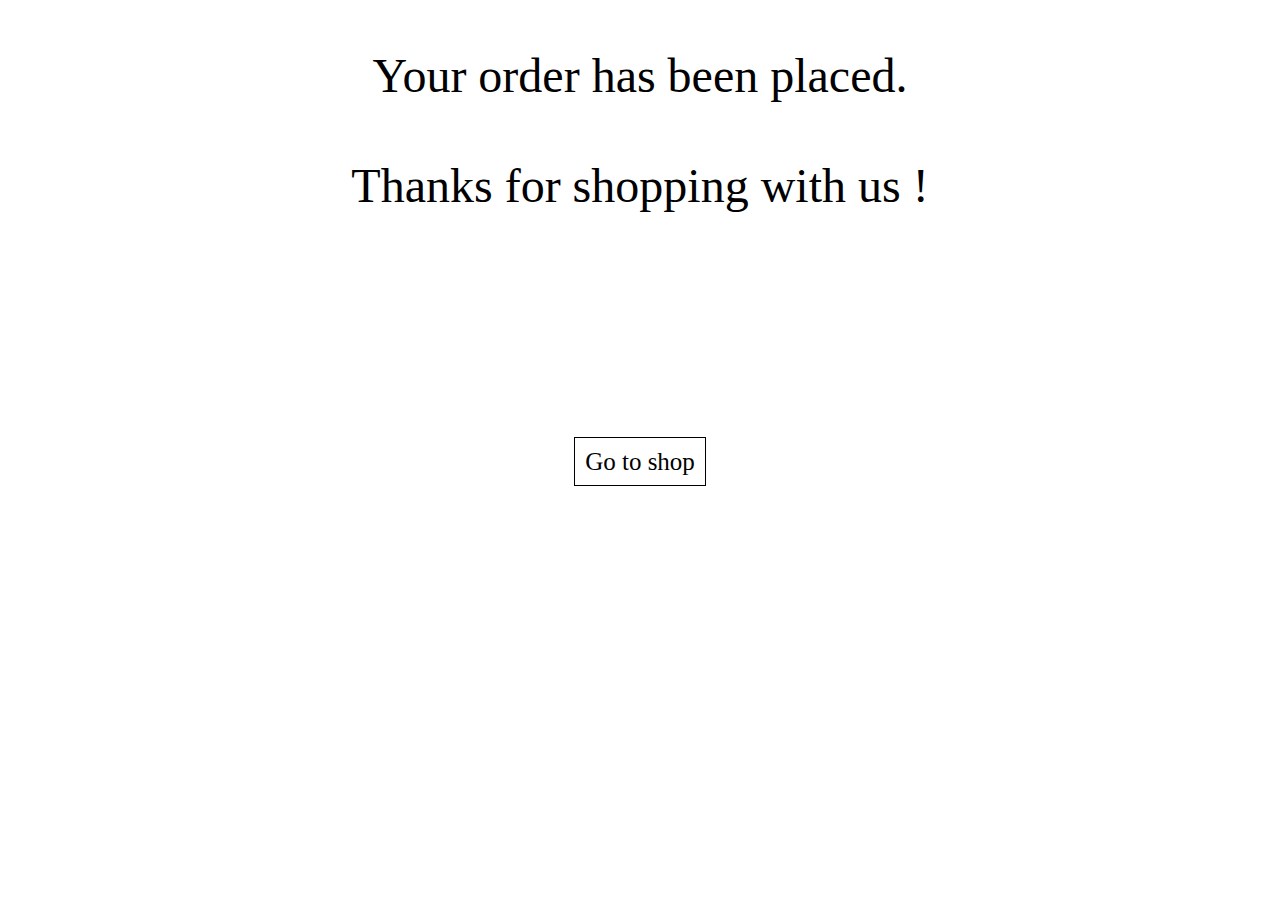
<file: buy.html>
<!DOCTYPE html>
<html>
<head>
	<title>buy</title>
	<style type="text/css">
		
#buynow
{
	font-size: 25px;
	color: black;
	border: 1px solid black;
	text-decoration: none;
	padding: 10px;
	background-color: transparent;
	transition: 0.2s ease;
}
#buynow:hover
{

	font-size: 26px;
	border: 3px solid black;
	background-color: black;
	color: #fff;
}


	</style>
</head>
<body>
<font face="Century Gothic" size="40px">	
<p align="center">Your order has been placed.<br><br>Thanks for shopping with us !
<br><br><br><br>
<center>
<a href="startshopping.html" id="buynow">Go to shop</a>
</center>
</p>

</font>
</body>
</html>
</file>
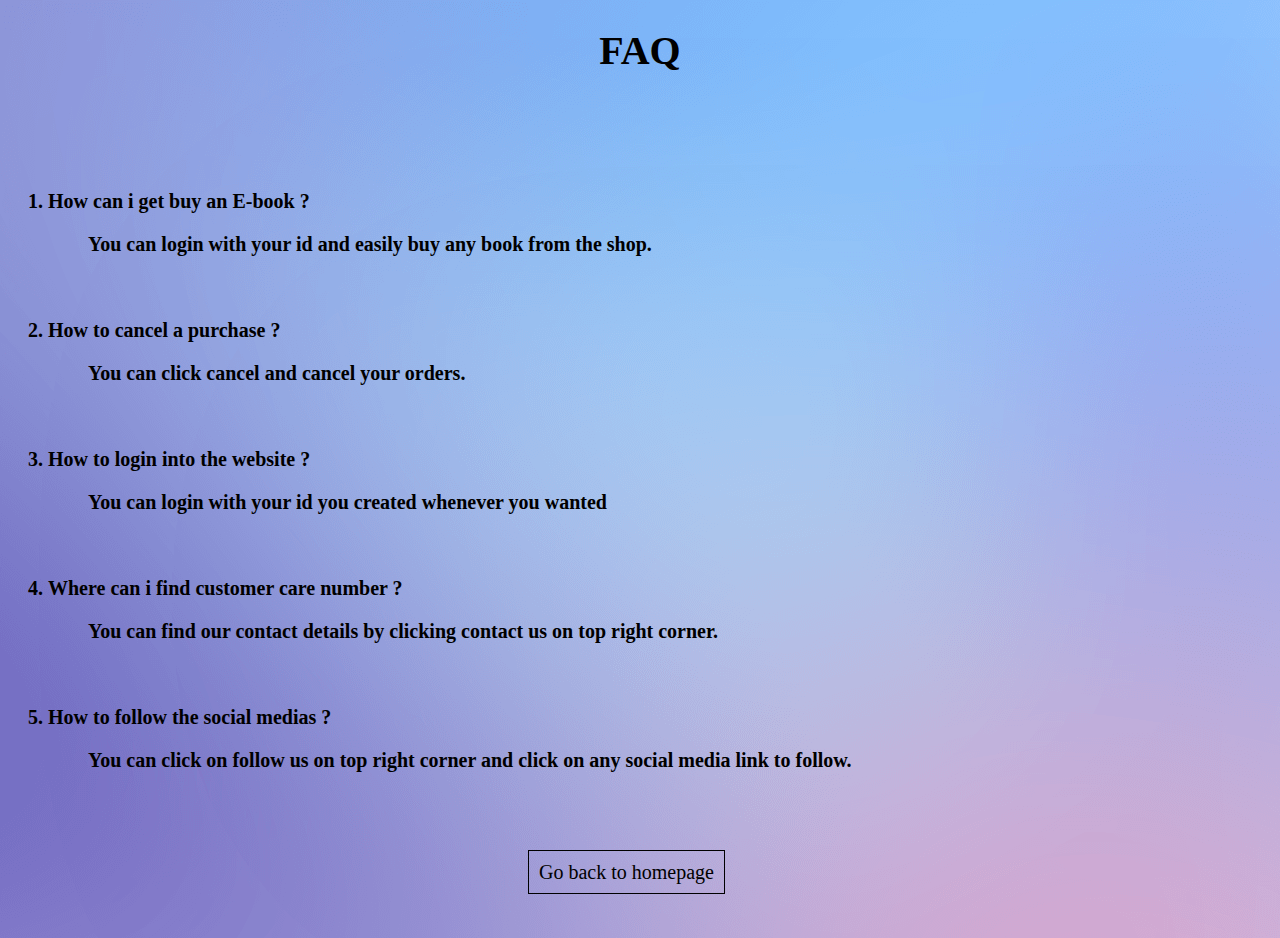
<file: faq.html>
<!DOCTYPE html>
<html>
<head>
	<title>FAQ</title>
	<style type="text/css">
		
		body{
			font-family: Century Gothic;
			background:url(bg.png);
			font-size: 20px;
		}
		.ans
		{
			list-style-type: none;
		}
		#links
		{
			text-decoration: none;
			border: 1px solid black;
			padding: 10px;
			color: black;
			margin-left: 520px;
			transition: 0.3s ease;
		}
		#links:hover
		{
			background-color: black;
			color: white;
			border: 1px white solid;
		}


	</style>
</head>
<body>

<h1 align="center">FAQ</h1>

<br><br><br>
	<b>
	<ol type="1" >

	<li><p>How can i get buy an E-book ?</p></li>
		<ul class="ans">
			<li><p>You can login with your id and easily buy any book from the shop.</p></li>
		</ul>
<br>
	<li><p>How to cancel a purchase ?</p></li>
		<ul class="ans">
			<li><p>You can click cancel and cancel your orders.</p></li>
		</ul>
<br>

	<li><p>How to login into the website ?</p></li>
		<ul class="ans">
			<li><p>You can login with your id you created whenever you wanted</p></li>
		</ul>

<br>
	<li><p>Where can i find customer care number ?</p></li>
		<ul class="ans">
			<li><p>You can find our contact details by clicking contact us on top right corner.</p></li>
		</ul>

<br>
	<li><p>How to follow the social medias ?</p></li>
		<ul class="ans">
			<li><p>You can click on follow us on top right corner and click on any social media link to follow.</p></li>
		</ul>

</ol>
</b>

<br><br> <br>
<a href="main.html" id="links">Go back to homepage</a>
<br><br><br>
</body>
</html>
</file>
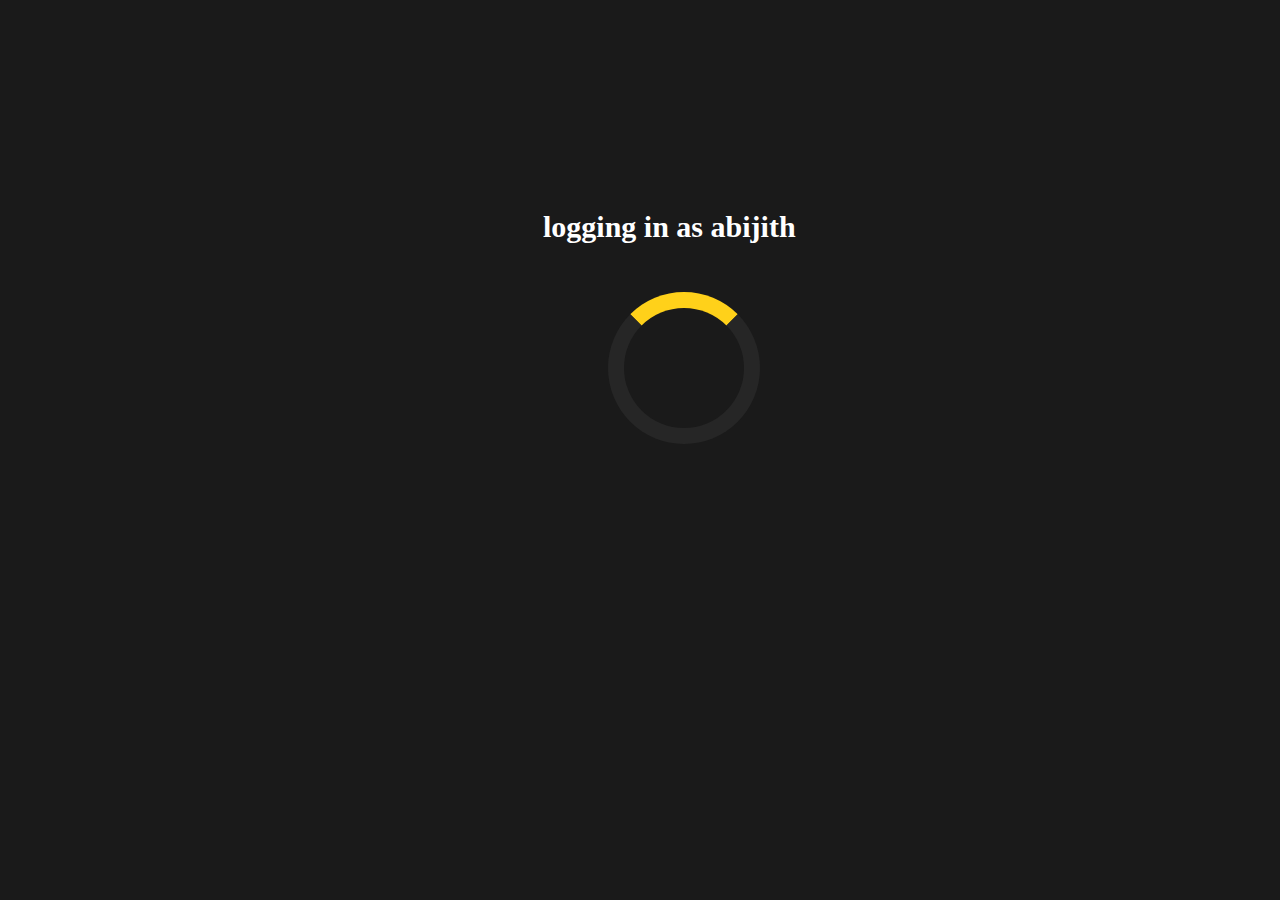
<file: loading.html>
<!DOCTYPE html>
<html>
   <head>
    <script src="login.js"></script> 
      <title>HTML Meta Tag</title>
      <meta http-equiv = "refresh" content = "3; url = startshopping.html" />
    <style type="text/css">
      
body
{
  background-color:#1a1a1a;
}

*{
  font-family: Century Gothic;
  color: #fff;
  font-weight: bold;
}

#para
{

  margin-top: 210px;
  margin-left: 535px;
  font-size: 30px;

}

.loader {
  border: 16px solid #262626; 
  border-top: 16px solid #ffd11a; 
  border-radius: 50%;
  width: 120px;
  height: 120px;
  margin-top: 0px;
  margin-left: 600px;
  animation: spin 2s linear infinite;
}

@keyframes spin {
  0% { transform: rotate(0deg); }
  100% { transform: rotate(360deg); }
}

    </style>
   </head>
   <body onload="load()">

   <div id="rot">
    <p id="para"></p><br>
  <div class="loader"></div>
   </div></body>
</html>
</file>
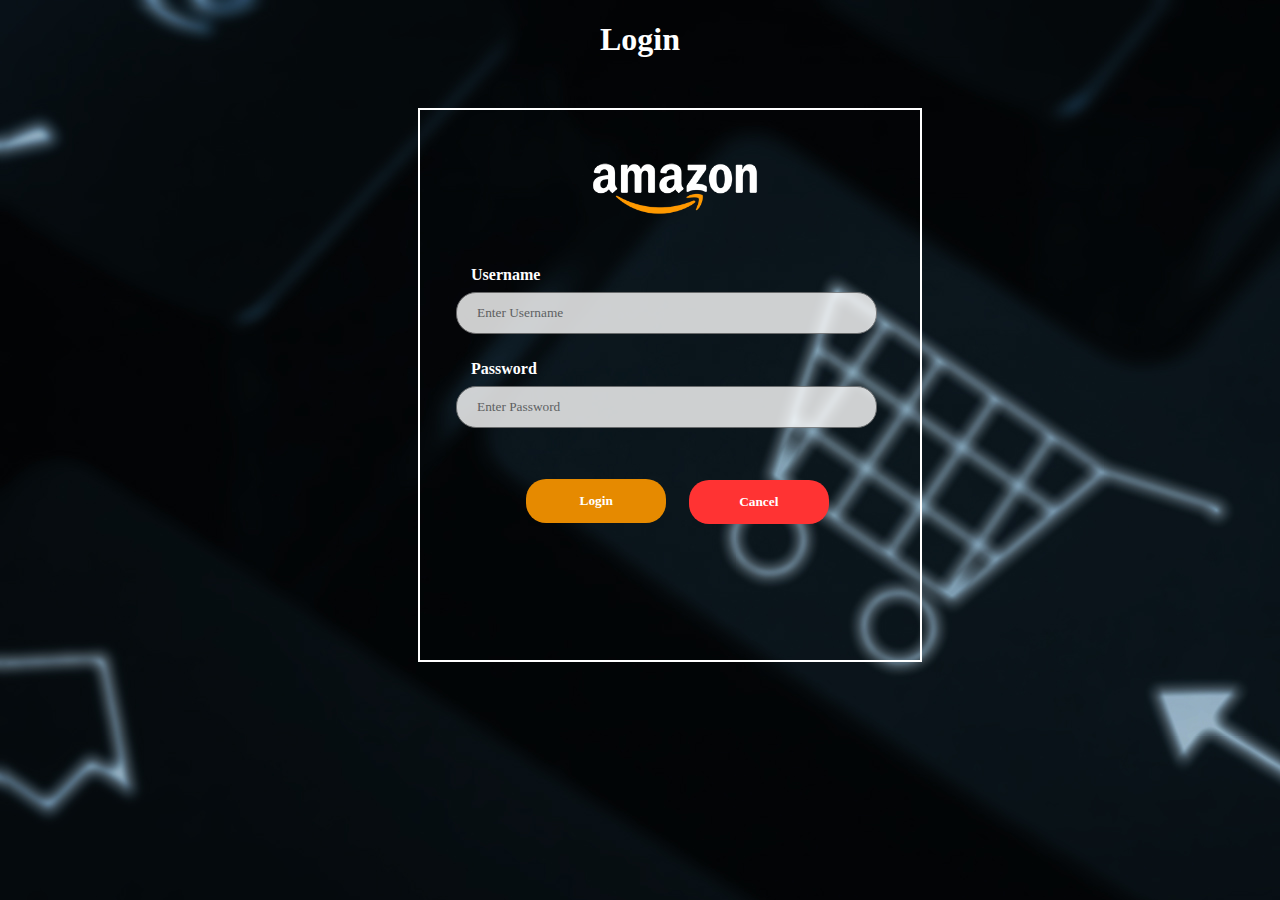
<file: login.html>
<!DOCTYPE html>
<html>
<head>
<style>
*
{
  font-family: Century Gothic ;
}
body
{

  background-image: url("bg.jpg");
  color: #fff;
}

#box
{
  background-color: transparent;
  margin-left: 410px; 
  margin-top: 50px;
  width: 500px;
  height: 550px;
  border: 2px solid #fff;
  border-radius: 0px;
 

}


.loginname
{
  opacity: 0.8;
  width: 90%;
  padding: 12px 20px;
  margin: 8px;
  margin-left: 20px;
  display: inline-block;
  box-sizing: border-box;
  border: 0.3px solid #808080;
  border-radius: 20px;
  transition:0.8s ease;

  
}
.loginname:hover
{
	opacity: 1;
}


#loginbut {
  background-color:#e68a00;
  color: white;
  padding: 14px 20px;
  margin-top: 25px;
  margin-left: 90px;
  border: 0px solid #1f7a1f;
  cursor: pointer;
  width: 30%;
  border-radius: 20px;
  transition: 0.5s ease;
}


#loginbut:hover {
  background-color:#ffcc00;
  font-style: bold;
}

#cancelbtn {

  color: white;
  padding: 14px 20px;
  border: 0px solid #f44336;
  cursor: pointer;
  border-radius: 20px;
  transition: 0.5s ease;
  float: right;
  width: 30%;
  margin-top:-95px;
  margin-right: 75px;
  background-color: #ff3333;
}

#cancelbtn:hover
{
  background-color: #ff0000;
}
.imgcontainer {
  
  margin-top: 20px;
  margin-left: 200px;
  height: 100px;

}

.avatar {
  width: 300px;
  margin-left: -95px;
}

.container {
  padding: 16px;
  margin-top: 20px;
}

.psw {
  float: right;
  padding-top: 16px;

}
.lbl
{
  margin-left: 35px;
}
</style>
</head>
<body>
  <h1 align="center">Login</h1>
<div id="box">

<form action="startshopping.html" name="myform" onsubmit="return login()">
  <div class="imgcontainer">
    <img src="logo.png" class="avatar">
  </div>

  <div class="container">
    <label class="lbl"><b>Username</b></label>
    <input class="loginname" type="text" placeholder="Enter Username" name="uname" required>
<br><br>
    <label class="lbl"><b>Password</b></label>
    <input class="loginname" type="password" placeholder="Enter Password" name="psw" required>
        <br><br>
    <button id="loginbut" type="submit" ><b>Login</b></button>
   
  </div>

  <div class="container" >
   <a href="index.html"><button type="button" id="cancelbtn" onclick="cancel()"><b>Cancel</b></button></a>
  </div>
</form>
</div>

<script type="text/javascript">
  function login()
  {
  var x=document.forms["myform"]["uname"].value;
  if(x=="talha"||x=="abijith")
  {
    return true;
  }
  else
  {
    alert("Wrong username or password");
    return false;
  }

  }

  function cancel()
  {
    alert("Do you want to go back to homepage?")
    return true;
  }


</script>
</body>
</html>
</file>
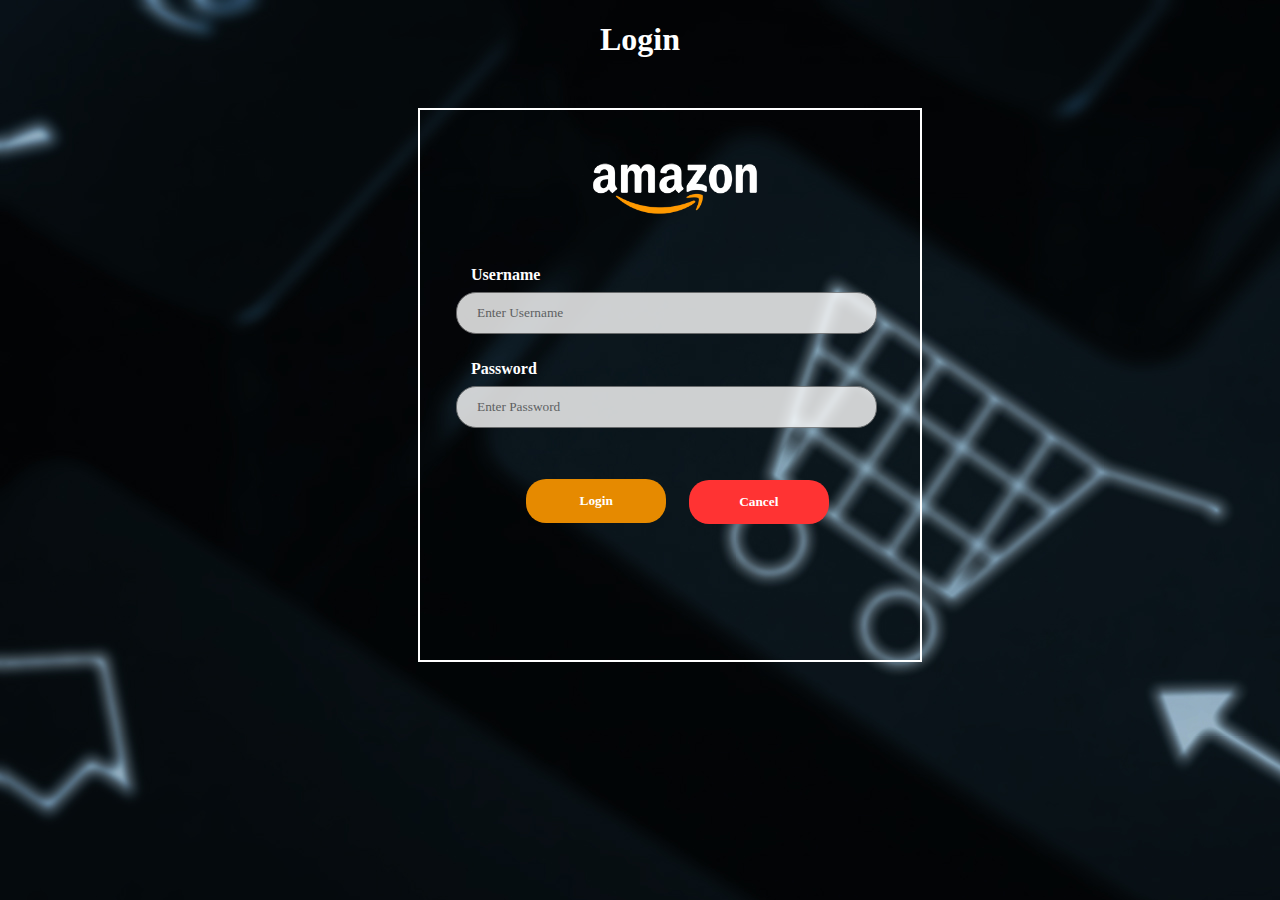
<file: login2.html>
<!DOCTYPE html>
<html>
<head>
  <script src="login.js"></script>
<style>
*
{
  font-family: Century Gothic ;
}
body
{

  background-image: url("bg.jpg");
  color: #fff;
}

#box
{
  background-color: transparent;
  margin-left: 410px; 
  margin-top: 50px;
  width: 500px;
  height: 550px;
  border: 2px solid #fff;
  border-radius: 0px;
 

}


.loginname
{
  opacity: 0.8;
  width: 90%;
  padding: 12px 20px;
  margin: 8px;
  margin-left: 20px;
  display: inline-block;
  box-sizing: border-box;
  border: 0.3px solid #808080;
  border-radius: 20px;
  transition:0.8s ease;

  
}
.loginname:hover
{
	opacity: 1;
}


#loginbut {
  background-color:#e68a00;
  color: white;
  padding: 14px 20px;
  margin-top: 25px;
  margin-left: 90px;
  border: 0px solid #1f7a1f;
  cursor: pointer;
  width: 30%;
  border-radius: 20px;
  transition: 0.5s ease;
}


#loginbut:hover {
  background-color:#ffcc00;
  font-style: bold;
}

#cancelbtn {

  color: white;
  padding: 14px 20px;
  border: 0px solid #f44336;
  cursor: pointer;
  border-radius: 20px;
  transition: 0.5s ease;
  float: right;
  width: 30%;
  margin-top:-95px;
  margin-right: 75px;
  background-color: #ff3333;
}

#cancelbtn:hover
{
  background-color: #ff0000;
}
.imgcontainer {
  
  margin-top: 20px;
  margin-left: 200px;
  height: 100px;

}

.avatar {
  width: 300px;
  margin-left: -95px;
}

.container {
  padding: 16px;
  margin-top: 20px;
}

.psw {
  float: right;
  padding-top: 16px;

}
.lbl
{
  margin-left: 35px;
}


</style>
</head>
<body>
  <h1 align="center">Login</h1>
<div id="box">

<form action="loading.html" name="myform" onsubmit="return login()">
  <div class="imgcontainer">
    <img src="logo.png" class="avatar">
  </div>

  <div class="container">
    <label class="lbl"><b>Username</b></label>
    <input class="loginname" type="text" placeholder="Enter Username" name="uname" required>
<br><br>
    <label class="lbl"><b>Password</b></label>
    <input class="loginname" type="password" placeholder="Enter Password" name="psw" required>
        <br><br>
    <button id="loginbut" type="submit" ><b>Login</b></button>
   
  </div>

  <div class="container" >
   <a href="index.html"><button type="button" id="cancelbtn" onclick="cancel()"><b>Cancel</b></button></a>
  </div>


</form>
</div>

</body>
</html>
</file>
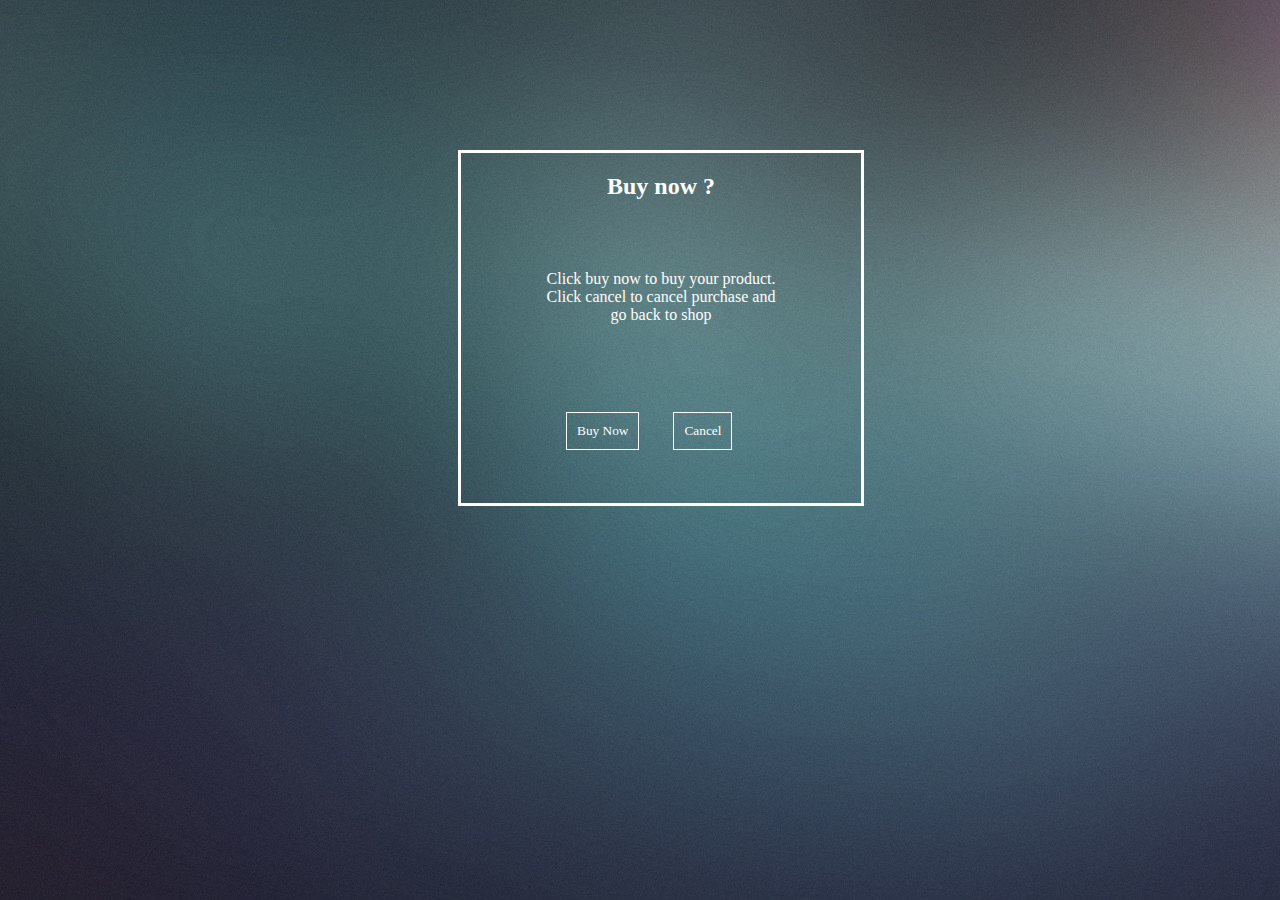
<file: products.html>
<!DOCTYPE html>
<html>
<head>
	<title>products</title>
<Link rel="stylesheet" href="products.css">
</head>
<body>

<div id="sec">
<h2 id="heading">Buy now ?</h2>

<p class="para">Click buy now to buy your product.<br>Click cancel to cancel purchase and <br>go back to shop</p>

<br><br><br><br>

<a href="buy.html"><input id="buynow" type="button" value="Buy Now" onclick="return buy()"></a>
<a href="startshopping.html"><input id="cancel" type="submit" value="Cancel"></a>

</div>
<script type="text/javascript">
	function buy()
	{
		alert("Are you sure u wanted to purchase this item ?");
		return true;
	}
</script>
</body>
</html>
</file>
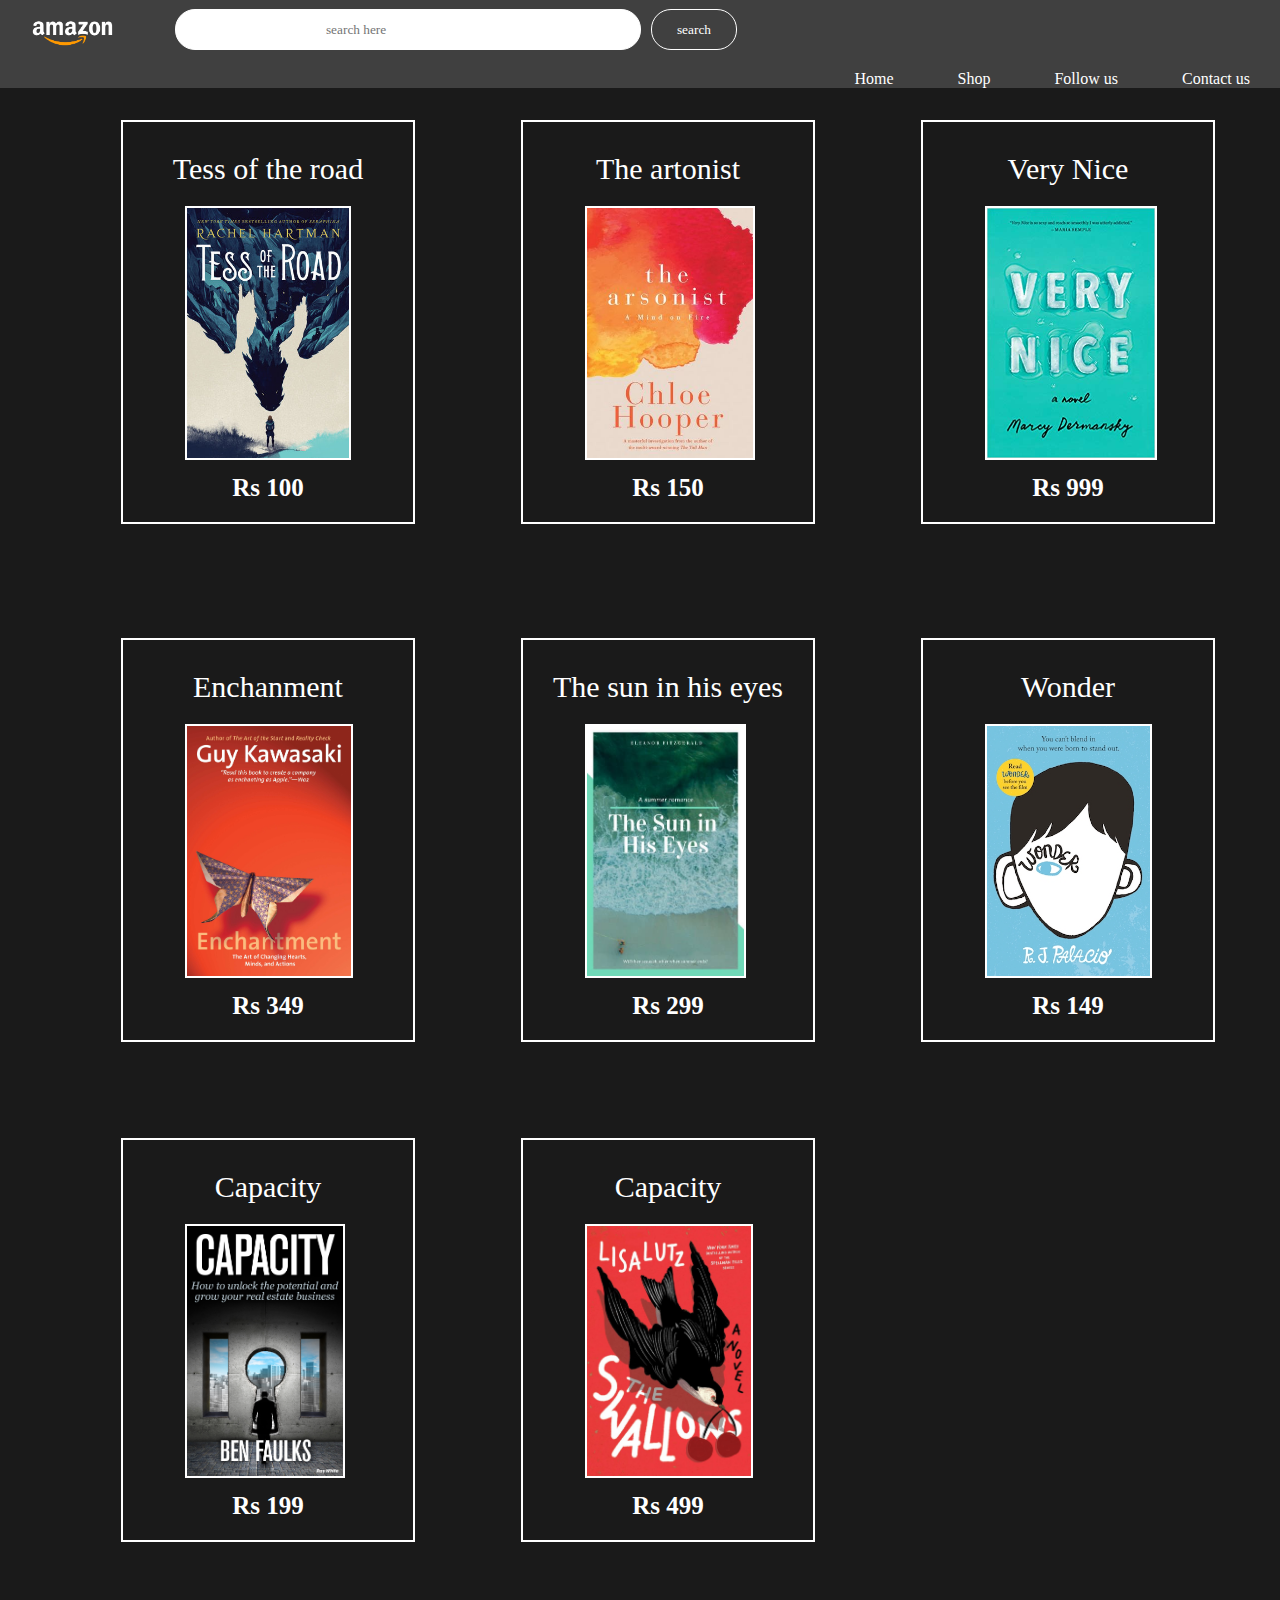
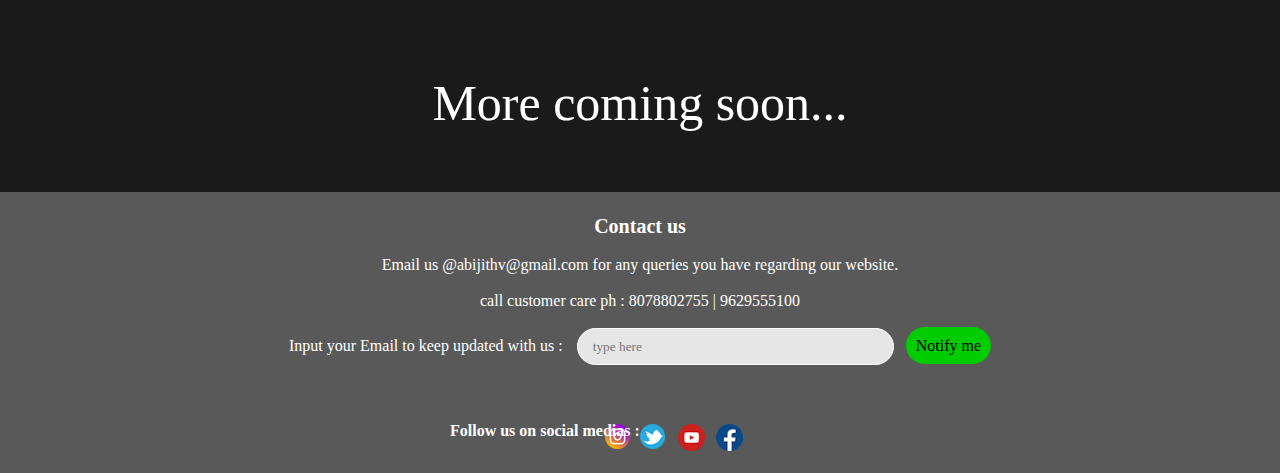
<file: startshopping.html>
<!DOCTYPE html>
<html>
<head>
	<link rel="stylesheet" type="text/css" href="startshopping.css">
	<title>start shopping</title>
	
</head>
<body>
	<form name="myform">
	<div class="list clearfix">
		<img src="logo.png">
		<input id="search" type="input" name="searchbar" placeholder="search here">
		<input id="button" type="button" name="searchbtn" value="search" >

		<ul id="nav">
			<li><a class="links" href="index.html">Home</a></li>
			
			<li><a class="links" href="#">Shop</a></li>
			<li><a class="links" href="#follow">Follow us</a></li>
			<li><a class="links" href="#contacts">Contact us</a></li>
		</ul>
	</div>
</form>
	
<a class="products" href="products.html" >
	<div id="items">		
	<p class="para">Tess of the road<br><img class="book" src="2.jpg"></p>
	<br>
	<p class="price"><b>Rs 100</b></p>

	</div>
</a>

<a class="products" href="products.html">
<div id="itemss">		
	<p class="para">The artonist <br><img class="book" src="4.jpg"></p>
	<br>
	<p class="price"><b>Rs 150</b></p>
	</div>
</a>

<a class="products" href="products.html" >
<div id="itemsss">		
	<p class="para">Very Nice <br><img class="book" src="3.jpg"></p>
	<br>
	<p class="price"><b>Rs 999</b></p>
	</div>
</a>

<br>

<a class="products" href="products.html" >
<div id="itemssss">		
	<p class="para">Enchanment <br><img class="book" src="5.jpg"></p>
	<br>
	<p class="price"><b>Rs 349</b></p>
	</div>
</a>

<a class="products" href="products.html" >
<div id="itemsssss">		
	<p class="para">The sun in his eyes <br><img class="book" src="6.jpg"></p>
	<br>
	<p class="price"><b>Rs 299</b></p>
	</div>
</a>


<a class="products" href="products.html" >
<div id="itemssssss">		
	<p class="para">Wonder <br><img class="book" src="7.jpg"></p>
	<br>
	<p class="price"><b>Rs 149</b></p>
	</div>
</a>


<a class="products" href="products.html" >
<div id="items1">		
	<p class="para">Capacity <br><img class="book" src="8.jpg"></p>
	<br>
	<p class="price"><b>Rs 199</b></p>
	</div>
</a>



<a class="products" href="products.html" >
<div id="items2">		
	<p class="para">Capacity <br><img class="book" src="9.jpg"></p>
	<br>
	<p class="price"><b>Rs 499</b></p>
	</div>
</a>

<br><br>

<div>
	<p id="comingsoon">More coming soon...</p>
</div>

<a name="contacts"></a>
<div id="contactus">
	<a name="contactus"></a>

	<p id="contact"><br><b>Contact us</b></p><br>
	<p id="contactdetails">Email us <font class="blue">@abijithv@gmail.com</font> for any queries you have regarding our website.<br><br>call customer care ph :<font class="blue"> 8078802755 | 9629555100</font></p>
	<br>
<form>
	
	Input your Email to keep updated with us :  <input id="mail" type="text" name="email" placeholder="type here" class="giveemail">
	<a id="subbutton" href="thanks.html"><font id="notify"> Notify me</font></a>
</form>

<br><br><br>


	<a name="follow"></a>
<p id="follow"><b>Follow us on social medias :
</b></p>
<a href="http:\\www.instagram.com" target="_blank"><img id="ig" src="iglogo.png"></a>
<a href="http:\\www.twitter.com" target="_blank"><img id="twitter" src="twitterlogo.png"></a>
<a href="http:\\www.youtube.com" target="_blank"><img id="yt" src="ytlogo.png"></a>
<a href="http:\\www.facebook.com" target="_blank"><img id="fb" src="fblogo1.png"></a>
</b>
</p>

<br><br><br>

</div>
</body>
</html>
</file>
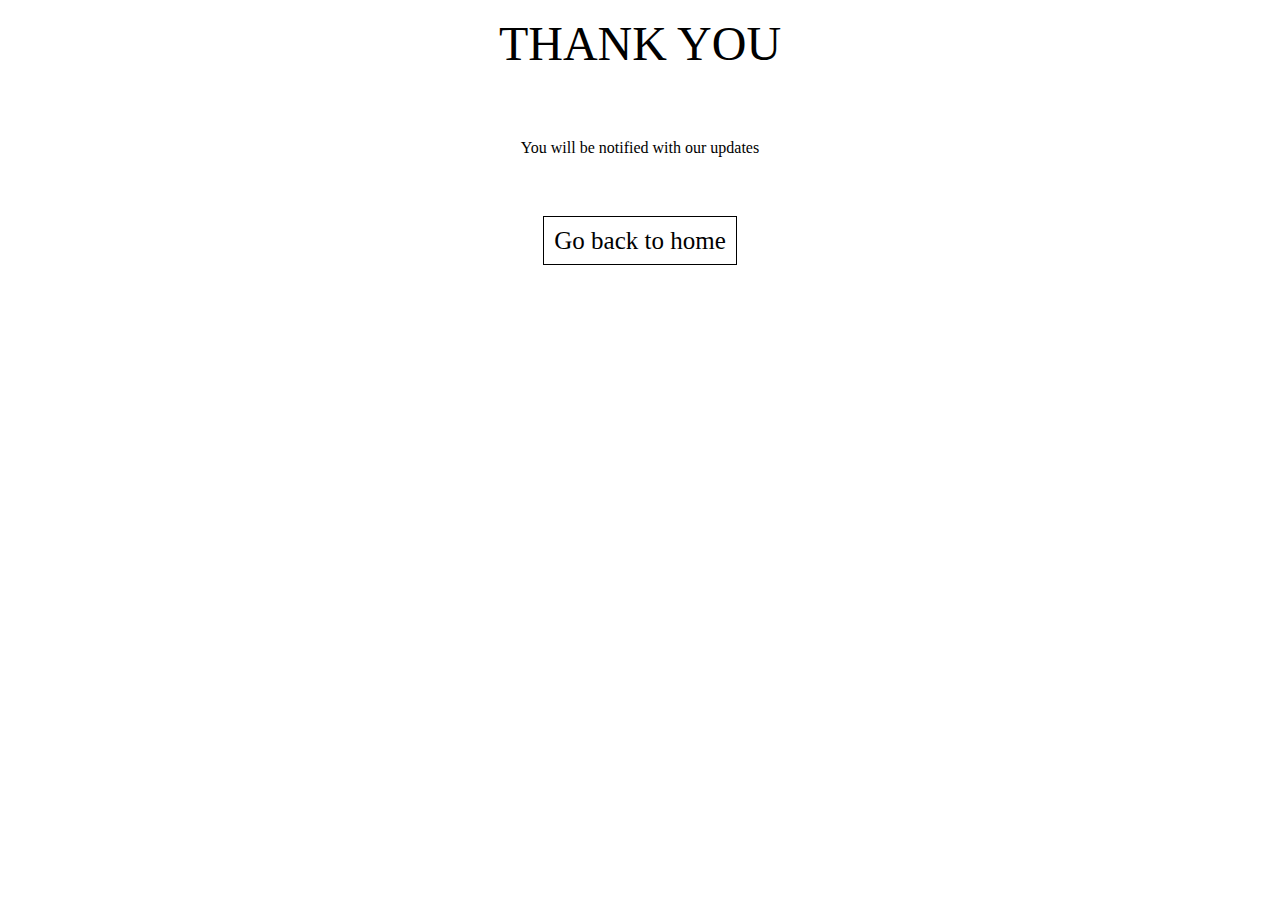
<file: thanks.html>
<!DOCTYPE html>
<html>
<head>
	<title>thanks</title>
	<style type="text/css">
		
#buynow
{
	font-size: 25px;
	color: black;
	border: 1px solid black;
	text-decoration: none;
	padding: 10px;
	background-color: transparent;
	transition: 0.2s ease;
}
#buynow:hover
{

	font-size: 26px;
	border: 3px solid black;
	background-color: black;
	color: #fff;
}

	</style>
</head>
<body>
	<font face="Century Gothic">
<p align="center"><font size="30px">THANK YOU </font></p>
<br><br>
<p align="center">You will be notified with our updates</p>
<br><br><br>
<center><a href="main.html" id="buynow">Go back to home</a></center>
</body>
</html>
</file>
<file: products.css>
*
{
	font-family:Century Gothic;
	color: #fff;
}
body
{
	background:url(bg1.jpg);
}
#sec
{
	
	margin-left: 450px;
	border: 3px solid #fff;
	width: 400px;
	height: 350px;
	margin-top: 150px;
}

.para
{
	text-align: center;
	margin-top: 70px;
}

#heading
{
	text-align: center;
}
#buynow
{
	border: 1px solid #fff;
	text-decoration: none;
	padding: 10px;
	margin-left:105px;
	background-color: transparent;
	transition: 0.2s ease;
}
#buynow:hover
{

	border: 1px solid white;
	background-color: white;
	color: black;
}


#cancel
{
	border: 1px solid #fff;
	text-decoration: none;
	padding: 10px;
	margin-left:30px;
	background-color: transparent;
	transition: 0.2s ease;
}
#cancel:hover
{
	border: 1px solid white;
	background-color: white;
	color: black;
}

.links
{
	list-style-type: none;
}

.linkss
{
	display: inline-block;
}
</file>
<file: startshopping.css>
*
{
	margin:0;
	padding:0;
	font-family:Century Gothic;
	

}
html
{
	scroll-behavior: smooth;
}

body
{
	background-color: #1a1a1a;
	/*background:url(bg1.jpg);*/
}
header
{
	background-image:url(1.jpg);
	height: 100vh;
	background-size: cover;
	background-position: center;

}
.links
{
	text-decoration: none;
	color: #fff;
	padding: 20px 30px;
	transition: 0.5s ease;
}

.links:hover{

	background-color:white;
	color: black;

}

li
{
	display:  inline-block;
}

#nav
{	
	float: right;
	margin-top:20px;
	margin-left: 140px;
	list-style-type: none;	
}


#search
{
	
	transition: 0.5s ease;
	float: left;
	margin-top: 9px;
	padding: 11.5px 150px;
	border: 1px solid white;
	border-radius: 20px;
	margin-left: 30px;

}
#button
{
	transition: 0.5s ease;
	background: transparent;
	border: 1px solid white;
	float: left;
	margin-top:9px;
	padding: 11.5px 25px;
	color:white;
	border-radius: 20px;
	margin-left: 10px;
}

#button:hover
{
	background-color:#fff;
	color:black;

}
#search:hover
{
	background-color:#e6e6e6; 

}

img
{	
	margin-top: 5px;
	height: 60px;	
	float: left;

}

.list
{
	z-index: 1;
	background-color:#404040;
	position: fixed;
}
.clearfix
{
	overflow: auto;
}

#items
{
	
	margin-top: 120px;
	margin-left: 121px;
	position: absolute;
	border:2px solid #fff;
	height: 400px;
	width: 290px;
	text-align: center;
	background-color: transparent;
	transition: 0.5s ease;

}

#items:hover
{
	background-color: #fff;
	border: 2px solid white;


}

.products 
{

	color: #fff;
	text-decoration: none;
	transition: 0.1s ease;
}
.products:hover
{
	color: #000080;
}

.para 
{
	text-align: center;
	margin-top: 30px;
	font-size: 30px
}

.book
{
	margin-top: 20px;
	margin-left: 62px;
	height: 250px;
	border:2px solid #fff;

}
.price
{
	font-size: 25px;

	text-align: center;
	margin-top: 270px;
	height: 25px;

}
#itemss
{
	
	margin-top: 120px;
	margin-left: 521px;
	position: absolute;
	border:2px solid #fff;
	height: 400px;
	width: 290px;
	text-align: center;
	background-color: transparent;
	transition: 0.5s ease;

}

#itemss:hover
{
	background-color: #fff;
	border: 2px solid white;


}

#itemsss
{
	
	margin-top: 120px;
	margin-left: 921px;
	position: absolute;
	border:2px solid #fff;
	height: 400px;
	width: 290px;
	text-align: center;
	background-color: transparent;
	transition: 0.5s ease;

}

#itemsss:hover
{
	background-color: #fff;
	border: 2px solid white;


}

#itemssss
{
	
	margin-top: 620px;
	margin-left: 121px;
	position: absolute;
	border:2px solid #fff;
	height: 400px;
	width: 290px;
	text-align: center;
	background-color: transparent;
	transition: 0.5s ease;

}

#itemssss:hover
{
	background-color: #fff;
	border: 2px solid white;


}


#itemsssss
{
	
	margin-top: 620px;
	margin-left: 521px;
	position: absolute;
	border:2px solid #fff;
	height: 400px;
	width: 290px;
	text-align: center;
	background-color: transparent;
	transition: 0.5s ease;

}

#itemsssss:hover
{
	background-color: #fff;
	border: 2px solid white;


}


#itemssssss
{
	
	margin-top: 620px;
	margin-left: 921px;
	position: absolute;
	border:2px solid #fff;
	height: 400px;
	width: 290px;
	text-align: center;
	background-color: transparent;
	transition: 0.5s ease;

}

#itemssssss:hover
{
	background-color: #fff;
	border: 2px solid white;


}

#items1
{
	
	margin-top: 1120px;
	margin-left: 121px;
	position: absolute;
	border:2px solid #fff;
	height: 400px;
	width: 290px;
	text-align: center;
	background-color: transparent;
	transition: 0.5s ease;

}

#items1:hover
{
	background-color: #fff;
	border: 2px solid white;

}


#items2
{
	
	margin-top: 1120px;
	margin-left: 521px;
	position: absolute;
	border:2px solid #fff;
	height: 400px;
	width: 290px;
	text-align: center;
	background-color: transparent;
	transition: 0.5s ease;

}

#items2:hover
{
	background-color: #fff;
	border: 2px solid white;

}

#comingsoon
{
	color: #fff;
	font-size: 50px;
	margin-top: 1620px;
	text-align: center;
}


#contactus
{
	color: #fff;
	background-color: #595959;
	text-align: center;

}
#contact
{
	font-size: 20px;
}

#mail
{
	width:300px;
	background-color:#e6e6e6;
	border: 1px solid white;
	margin-left: 10px;	

	transition: 0.5s ease
}
#mail:hover
{	
	background-color:#fff;
}
#subbutton
{
	padding:10px 10px;
	background-color:  #00cc00;
	border: 0px solid white;
	transition: 0.5s ease;
	margin-left: 8px;
	text-decoration: none;
	border-radius: 20px;
}
#subbutton:hover
{
	background-color: #1aff1a;
}
#notify
{
	color: black;
}
#follow
{
	position: absolute;
	margin-left: 450px;
	margin-top: 3px;
}
#ig
{
	float: right;
	height: 25px;
	margin-right: 650px;
	transition: 0.2s ease;

}
#ig:hover
{
	float: right;
	height: 27px;
	margin-right: 650px;


}
#twitter
{
	float: right;
	height: 25px;
	margin-right: -60px;
	transition: 0.2s ease;

}
#twitter:hover
{
	float: right;
	height: 27px;
	margin-right: -60px;


}
#yt
{

	float: right;
	height: 27px;
	margin-right: -100px;
	transition: 0.2s ease;

}
#yt:hover{
	float: right;
	height: 29px;
	margin-right: -100px;

}

#fb
{

	float: right;
	height: 27px;
	margin-right: -138px;
	transition: 0.2s ease;

}
#fb:hover{
	float: right;
	height: 29px;
	margin-right: -138px;

}

.giveemail {
	height: 35px;
	border-radius: 20px;
	padding-left: 15px;
}


#contactus
{
	color: #fff;
	background-color: #595959;
	text-align: center;
	margin-top: 60px;

}
#contact
{
	font-size: 20px;
}

#mail
{
	width:300px;
	background-color:#e6e6e6;
	border: 1px solid white;
	margin-left: 10px;	

	transition: 0.5s ease
}
#mail:hover
{	
	background-color:#fff;
}
#subbutton
{
	padding:10px 10px;
	background-color:  #00cc00;
	border: 0px solid white;
	transition: 0.5s ease;
	margin-left: 8px;
	text-decoration: none;
	border-radius: 20px;
}
#subbutton:hover
{
	background-color: #1aff1a;
}
#notify
{
	color: black;
}

.giveemail {
	height: 35px;
	border-radius: 20px;
	padding-left: 15px;
}
</file>
